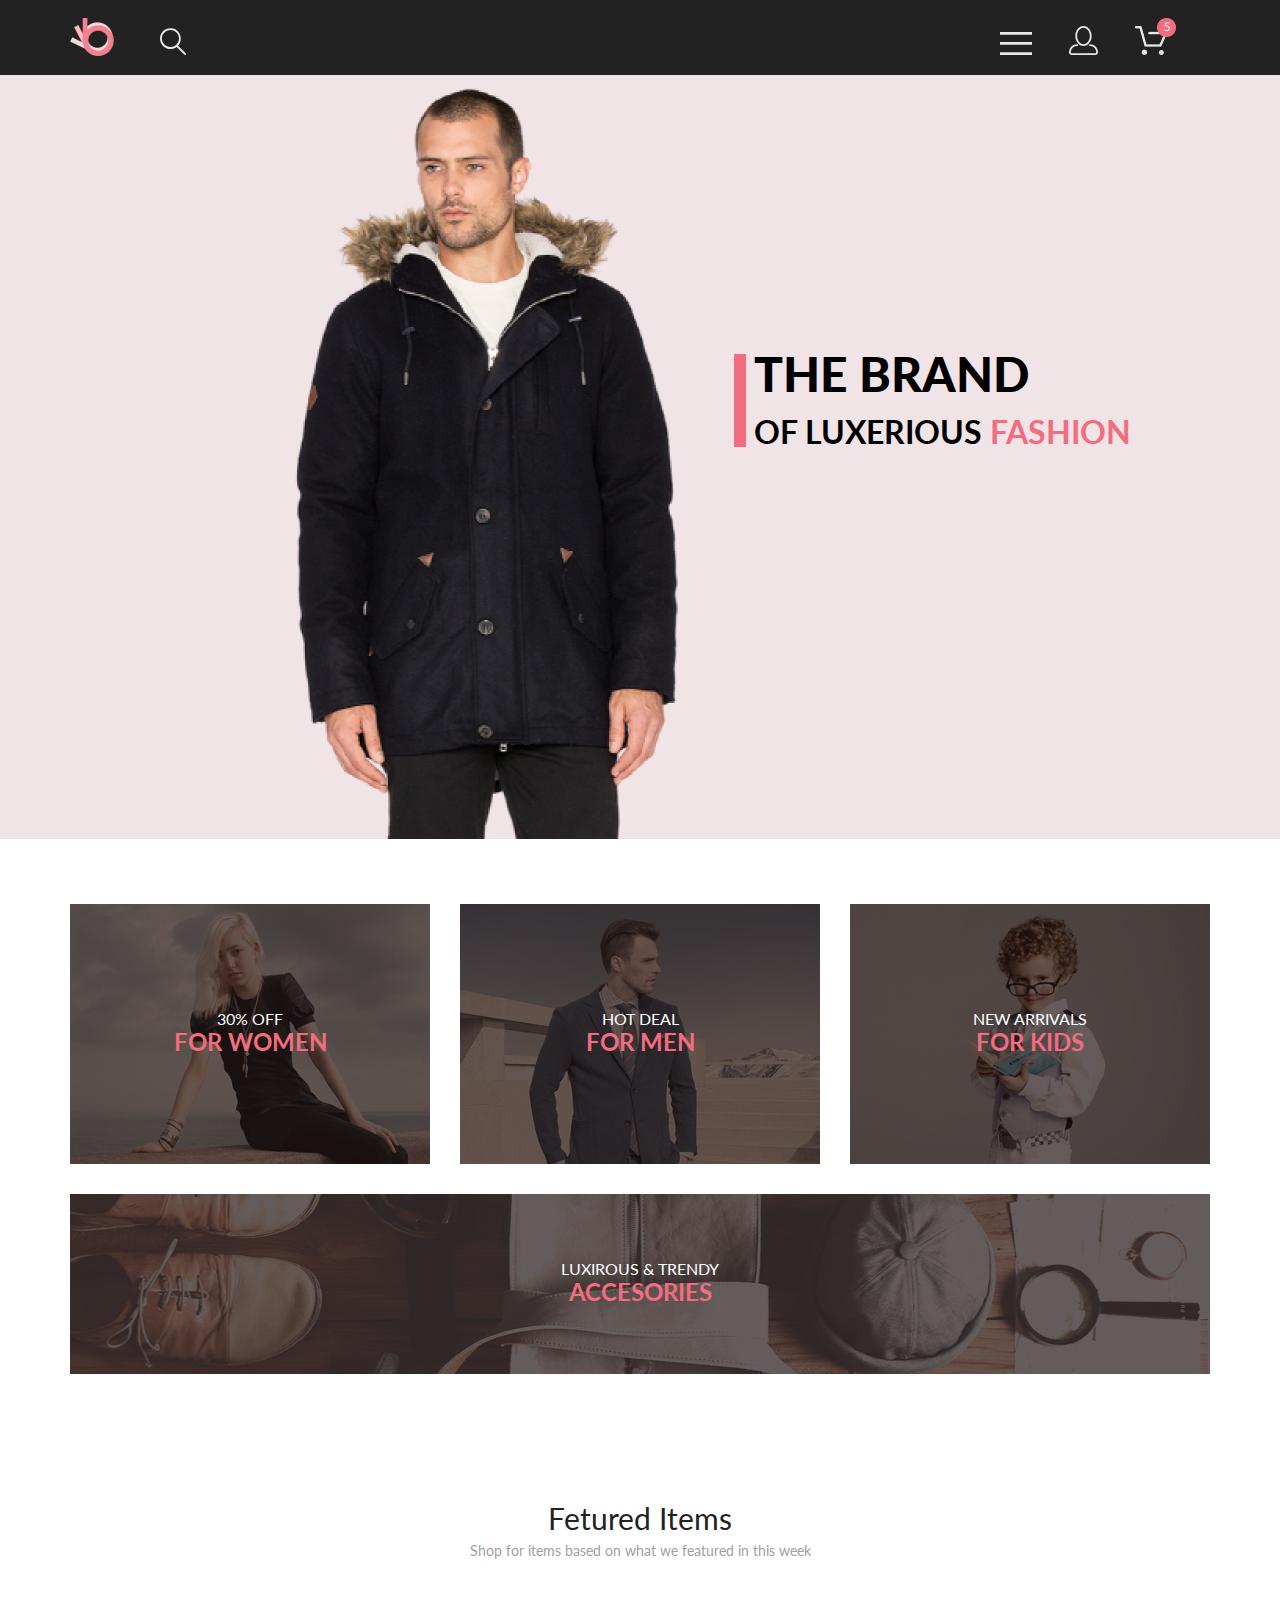
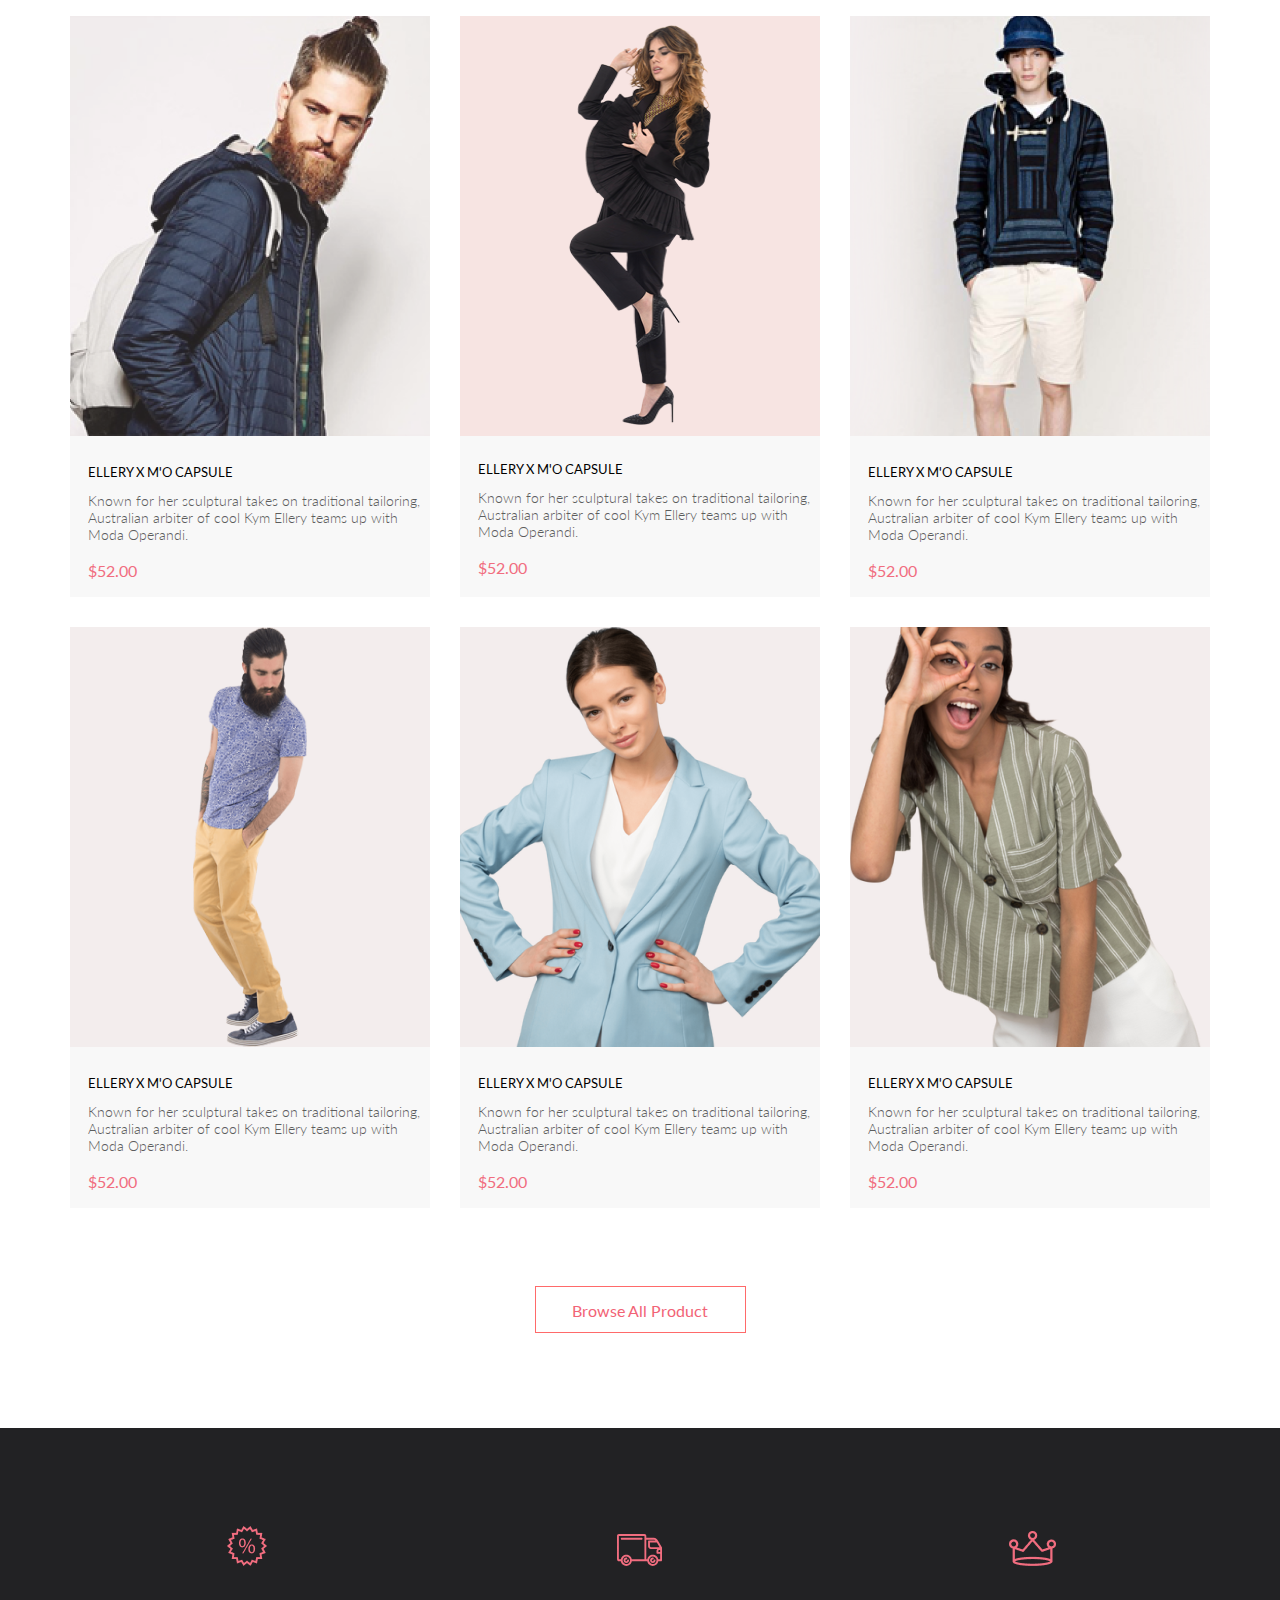
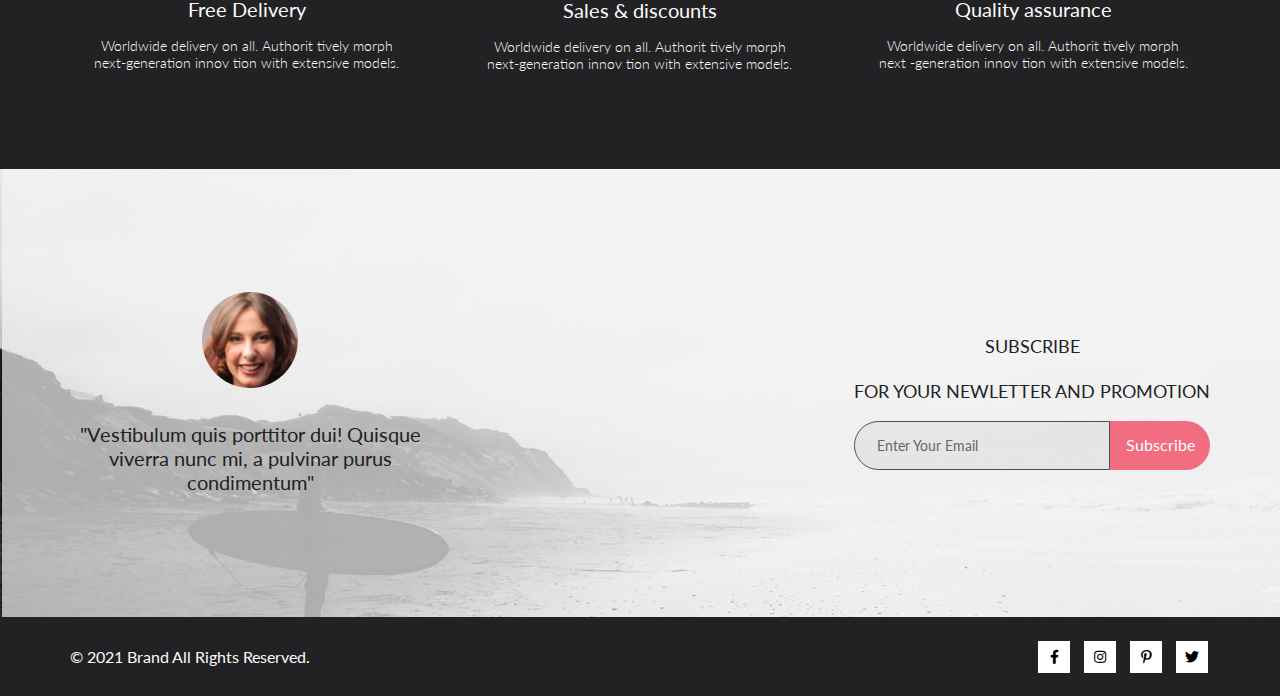
<file: index.html>
<!DOCTYPE html>
<html lang="en">
<head>
    <meta charset="UTF-8">
    <title>My magazine</title>
    <link rel="stylesheet" href="css/normolize.css">
    <link rel="stylesheet" href="css/fontawesome/all.min.css">
    <link rel="stylesheet" href="css/style.css">
</head>
<body>
<header class="nav">
    <div class="nav-menu container">
        <div class="nav-menu-left">
            <a class="nav-menu-left-item" href="index.html"><img src="img/logo.svg" alt="Логотип"></a>
            <a class="nav-menu-left-item" href="#"><img src="img/find.svg" alt="Поиск"></a>
        </div>
        <ul class="nav-menu-right">
            <li class="nav-menu-right-item">
                <button class="menu-btn"><img src="img/menu.svg" alt="Меню"></button>
            </li>
            <li class="nav-menu-right-item"><a href="#"><img src="img/user.svg" alt="Личный кабинет"></a>
            </li>
            <li class="nav-menu-right-item"><a href="#"><img src="img/cart.png" alt="Корзина"></a></li>
        </ul>
    </div>
</header>
<main>
    <section class="banner">
        <div class="banner-content container">
            <div class="brand-title">
                <h2 class="brand-logo-heading">THE BRAND</h2>
                <p class="brand-logo-parag">OF LUXERIOUS <span class="brand-logo-parag-last_word">FASHION</span></p>
            </div>
        </div>
    </section>
    <section class="main-top">
        <div class="flex container">
            <div class="main-top-item">
                <p class="main-top-parag">30% OFF</p>
                <h2 class="main-top-header-1">FOR WOMEN</h2>
            </div>
            <div class="main-top-item">
                <p class="main-top-parag">HOT DEAL</p>
                <h2 class="main-top-header-1">FOR MEN</h2>
            </div>
            <div class="main-top-item">
                <p class="main-top-parag">NEW ARRIVALS</p>
                <h2 class="main-top-header-1">FOR KIDS</h2>
            </div>
            <div class="main-top-item">
                <p class="main-top-parag">LUXIROUS & TRENDY</p>
                <h2 class="main-top-header-1">ACCESORIES</h2>
            </div>
        </div>
    </section>
    <section class="fetured container">
        <h2 class="fetured-heading">Fetured Items</h2>
        <p class="fetured-heading-parag">Shop for items based on what we featured in this week</p>
        <ul class="fetured-items container flex">
            <li class="fetured-item">
                <article>
                    <img src="img/fetured-item-img1.png" alt="фото товара">
                    <h2 class="fetured-item-name">Ellery x m'o capsule</h2>
                    <p class="fetured-item-text">Known for her sculptural takes on traditional tailoring, Australian
                        arbiter
                        of cool Kym Ellery teams up with Moda Operandi. </p>
                    <h2 class="fetured-item-price">$52.00</h2>
                </article>
            </li>
            <li class="fetured-item">
                <article>
                    <div class="fetured-item-img">
                        <img src="img/fetured-item-img2.png" alt="фото товара">
                    </div>
                    <h2 class="fetured-item-name">Ellery x m'o capsule</h2>
                    <p class="fetured-item-text">Known for her sculptural takes on traditional tailoring, Australian
                        arbiter
                        of cool Kym Ellery teams up with Moda Operandi. </p>
                    <h2 class="fetured-item-price">$52.00</h2>
                </article>
            </li>
            <li class="fetured-item">
                <article>
                    <img src="img/fetured-item-img3.png" alt="фото товара">
                    <h2 class="fetured-item-name">Ellery x m'o capsule</h2>
                    <p class="fetured-item-text">Known for her sculptural takes on traditional tailoring, Australian
                        arbiter
                        of cool Kym Ellery teams up with Moda Operandi. </p>
                    <h2 class="fetured-item-price">$52.00</h2>
                </article>
            </li>
            <li class="fetured-item">
                <article>
                    <img src="img/fetured-item-img4.png" alt="фото товара">
                    <h2 class="fetured-item-name">Ellery x m'o capsule</h2>
                    <p class="fetured-item-text">Known for her sculptural takes on traditional tailoring, Australian
                        arbiter
                        of cool Kym Ellery teams up with Moda Operandi. </p>
                    <h2 class="fetured-item-price">$52.00</h2>
                </article>
            </li>
            <li class="fetured-item">
                <article>
                    <img src="img/fetured-item-img5.png" alt="фото товара" class="img">
                    <h2 class="fetured-item-name">Ellery x m'o capsule</h2>
                    <p class="fetured-item-text">Known for her sculptural takes on traditional tailoring, Australian
                        arbiter
                        of cool Kym Ellery teams up with Moda Operandi. </p>
                    <h2 class="fetured-item-price">$52.00</h2>
                </article>
            </li>
            <li class="fetured-item">
                <article>
                    <img src="img/fetured-item-img6.png" alt="фото товара">
                    <h2 class="fetured-item-name">Ellery x m'o capsule</h2>
                    <p class="fetured-item-text">Known for her sculptural takes on traditional tailoring, Australian
                        arbiter
                        of cool Kym Ellery teams up with Moda Operandi. </p>
                    <h2 class="fetured-item-price">$52.00</h2>
                </article>
            </li>
        </ul>
        <a href="#" class="fetured-button">Browse All Product</a>
    </section>
    <section class="advantage">
        <ul class="advantage-list flex container">
            <li class="advantage-list-item">
                <article>
                    <img src="img/Sale.png" alt="sale">
                    <h2 class="ali-header">Free Delivery</h2>
                    <p class="ali-text">Worldwide delivery on all. Authorit tively morph next-generation innov tion with
                        extensive models.</p>
                </article>
            </li>
            <li class="advantage-list-item">
                <article>
                    <img src="img/delivery.svg" alt="sale">
                    <h2 class="ali-header">Sales & discounts</h2>
                    <p class="ali-text">Worldwide delivery on all. Authorit tively morph next-generation innov tion with
                        extensive models.</p>
                </article>
            </li>
            <li class="advantage-list-item">
                <article>
                    <img src="img/assurance.png" alt="sale">
                    <h2 class="ali-header">Quality assurance</h2>
                    <p class="ali-text">Worldwide delivery on all. Authorit tively morph next&nbsp-generation innov tion
                        with
                        extensive models.</p>
                </article>
            </li>
        </ul>
    </section>
</main>
<footer class="footer">
    <section class="subscribe">
        <div class="subscribe-items container flex">
            <div class="subscribe-item ">
                <img src="img/subscribe.png" alt="">
                <p class="subscribe-txt">&quot;Vestibulum quis porttitor dui! Quisque viverra nunc mi, a pulvinar purus
                    condimentum&quot;</p>
            </div>
            <form class="subscribe-item subscribe-form" action="">
                <header class="header-form">
                    <h2 class="header-form-h2">subscribe</h2>
                    <h2 class="header-form-h2">for your newletter and promotion</h2>
                    <input class="subscribe-form-input" type="button" value="Enter Your Email">
                    <button class="subscribe-form-button" type="submit">Subscribe</button>
                </header>
            </form>
        </div>
    </section>
    <section class="copyright">
        <div class="flex container copyright-items">
            <p class="copyright-item">&copy; 2021 Brand All Rights Reserved.</p>
            <div class="social">
                <ul class="social-items">
                    <li class="social-item flex"><span class="fab fa-facebook-f"></span></li>
                    <li class="social-item flex"><span class="fab fa-instagram"></span></li>
                    <li class="social-item flex"><span class="fab fa-pinterest-p"></span></li>
                    <li class="social-item flex"><i class="fab fa-twitter"></i></li>
                </ul>
            </div>
        </div>
    </section>
</footer>
</body>
</html>
</file>
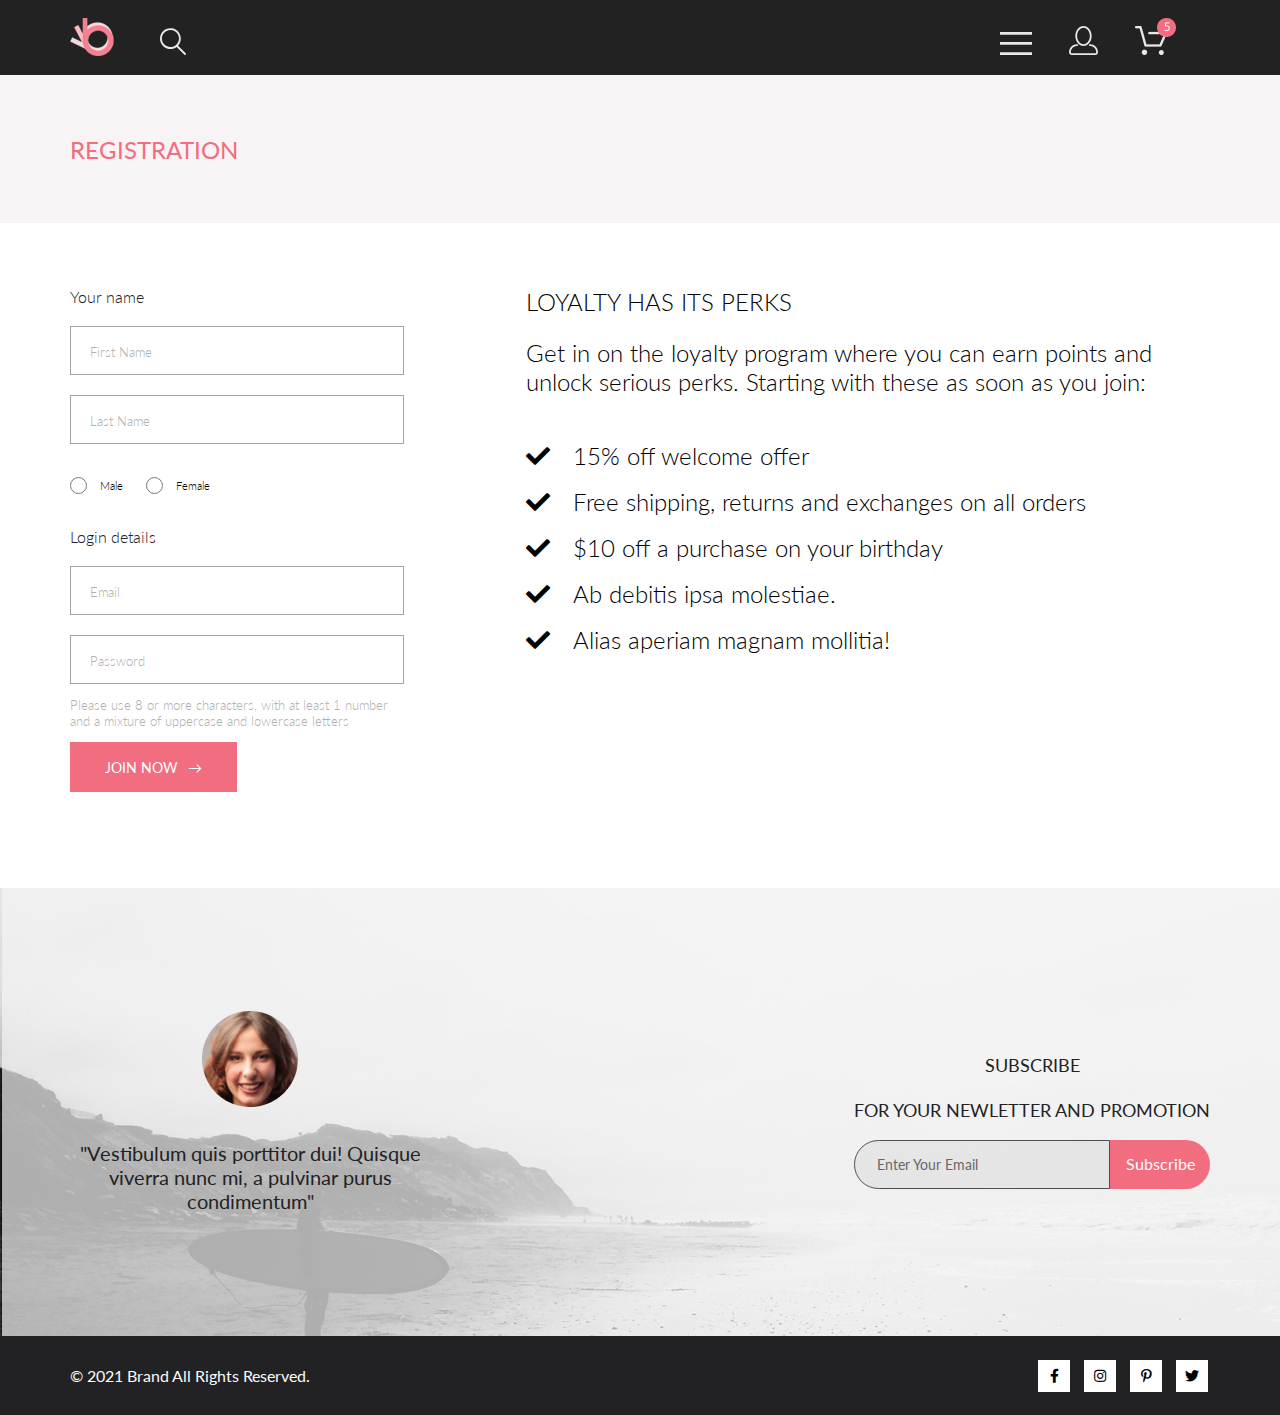
<file: registration.html>
<!DOCTYPE html>
<html lang="en">
<head>
    <meta charset="UTF-8">
    <title>registration</title>
    <link rel="stylesheet" href="css/normolize.css">
    <link rel="stylesheet" href="css/fontawesome/all.min.css">
    <link rel="stylesheet" href="css/style.css">
</head>
<body>
<header class="nav">
    <div class="nav-menu container">
        <div class="nav-menu-left">
            <a class="nav-menu-left-item" href="index.html"><img src="img/logo.svg" alt="Логотип"></a>
            <a class="nav-menu-left-item" href="#"><img src="img/find.svg" alt="Поиск"></a>
        </div>
        <ul class="nav-menu-right">
            <li class="nav-menu-right-item">
                <button class="menu-btn"><img src="img/menu.svg" alt="Меню"></button>
            </li>
            <li class="nav-menu-right-item"><a href="#"><img src="img/user.svg" alt="Личный кабинет"></a>
            </li>
            <li class="nav-menu-right-item"><a href="#"><img src="img/cart.png" alt="Корзина"></a></li>
        </ul>
    </div>
</header>
<main>
    <section class="catalog-banner">
        <div class="catalog-banner-content container flex">
            <h2 class="catalog-banner-txt">registration</h2>
        </div>
    </section>
    <section class="registration_content container flex">
        <form action="#" class="form_registration">
            <h2 class="head_part">Your name</h2>
            <div class="username">
                <input class="input_username" type="text" placeholder="First Name">
                <input class="input_username" type="text" placeholder="Last Name">
                <div class="gender">
                    <input class="gender_male" type="radio" name="gender" id="male">
                    <label for="male">Male</label>
                    <input class="gender_female" type="radio" name="gender" id="female">
                    <label for="female">Female</label>
                </div>
            </div>
            <h2 class="head_part">Login details</h2>
            <div class="login">
                <input class="input_login" type="email" placeholder="Email">
                <input class="input_login" type="password" placeholder="Password">
                <p class="reg_txt">Please use 8 or more characters, with at least 1 number and a mixture of uppercase
                    and
                    lowercase letters</p>
            </div>
            <button class="reg_button" type="submit"><span class="reg_button_txt">join now</span></button>
        </form>
        <div class="content-txt">
            <h2 class="content_txt_head">Loyalty has its perks</h2>
            <p class="content-parag">Get in on the loyalty program where you can earn points and unlock serious perks.
                Starting with these as
                soon as you join:</p>
            <ul class="reg_content_list">
                <li class="reg_content_item">15% off welcome offer
                </li>
                <li class="reg_content_item">Free shipping, returns and exchanges on all orders
                </li>
                <li class="reg_content_item">$10 off a purchase on your birthday
                </li>
                <li class="reg_content_item">Ab debitis ipsa molestiae.</li>
                <li class="reg_content_item">Alias aperiam magnam mollitia!</li>
            </ul>
        </div>
    </section>
</main>
<footer class="footer">
    <section class="subscribe">
        <div class="subscribe-items container flex">
            <div class="subscribe-item ">
                <img src="img/subscribe.png" alt="">
                <p class="subscribe-txt">&quot;Vestibulum quis porttitor dui! Quisque viverra nunc mi, a pulvinar purus
                    condimentum&quot;</p>
            </div>
            <form class="subscribe-item subscribe-form" action="">
                <header class="header-form">
                    <h2 class="header-form-h2">subscribe</h2>
                    <h2 class="header-form-h2">for your newletter and promotion</h2>
                    <input class="subscribe-form-input" type="button" value="Enter Your Email">
                    <button class="subscribe-form-button" type="submit">Subscribe</button>
                </header>
            </form>
        </div>
    </section>
    <section class="copyright">
        <div class="flex container copyright-items">
            <p class="copyright-item">&copy; 2021 Brand All Rights Reserved.</p>
            <div class="social">
                <ul class="social-items">
                    <li class="social-item flex"><span class="fab fa-facebook-f"></span></li>
                    <li class="social-item flex"><span class="fab fa-instagram"></span></li>
                    <li class="social-item flex"><span class="fab fa-pinterest-p"></span></li>
                    <li class="social-item flex"><i class="fab fa-twitter"></i></li>
                </ul>
            </div>
        </div>
    </section>
</footer>
</body>
</html>
</file>
<file: css/normolize.css>
html {
    line-height: 1.15; /* 1 */
    -webkit-text-size-adjust: 100%; /* 2 */
}

/* Sections
   ========================================================================== */

/**
 * Remove the margin in all browsers.
 */

body {
    margin: 0;
}

/**
 * Render the `main` element consistently in IE.
 */

main {
    display: block;
}

/**
 * Correct the font size and margin on `h1` elements within `section` and
 * `article` contexts in Chrome, Firefox, and Safari.
 */

h1 {
    font-size: 2em;
    margin: 0.67em 0;
}

/* Grouping content
   ========================================================================== */

/**
 * 1. Add the correct box sizing in Firefox.
 * 2. Show the overflow in Edge and IE.
 */

hr {
    box-sizing: content-box; /* 1 */
    height: 0; /* 1 */
    overflow: visible; /* 2 */
}

/**
 * 1. Correct the inheritance and scaling of font size in all browsers.
 * 2. Correct the odd `em` font sizing in all browsers.
 */

pre {
    font-family: monospace, monospace; /* 1 */
    font-size: 1em; /* 2 */
}

/* Text-level semantics
   ========================================================================== */

/**
 * Remove the gray background on active links in IE 10.
 */

a {
    background-color: transparent;
}

/**
 * 1. Remove the bottom border in Chrome 57-
 * 2. Add the correct text decoration in Chrome, Edge, IE, Opera, and Safari.
 */

abbr[title] {
    border-bottom: none; /* 1 */
    text-decoration: underline; /* 2 */
    text-decoration: underline dotted; /* 2 */
}

/**
 * Add the correct font weight in Chrome, Edge, and Safari.
 */

b,
strong {
    font-weight: bolder;
}

/**
 * 1. Correct the inheritance and scaling of font size in all browsers.
 * 2. Correct the odd `em` font sizing in all browsers.
 */

code,
kbd,
samp {
    font-family: monospace, monospace; /* 1 */
    font-size: 1em; /* 2 */
}

/**
 * Add the correct font size in all browsers.
 */

small {
    font-size: 80%;
}

/**
 * Prevent `sub` and `sup` elements from affecting the line height in
 * all browsers.
 */

sub,
sup {
    font-size: 75%;
    line-height: 0;
    position: relative;
    vertical-align: baseline;
}

sub {
    bottom: -0.25em;
}

sup {
    top: -0.5em;
}

/* Embedded content
   ========================================================================== */

/**
 * Remove the border on images inside links in IE 10.
 */

img {
    border-style: none;
}

/* Forms
   ========================================================================== */

/**
 * 1. Change the font styles in all browsers.
 * 2. Remove the margin in Firefox and Safari.
 */

button,
input,
optgroup,
select,
textarea {
    font-family: inherit; /* 1 */
    font-size: 100%; /* 1 */
    line-height: 1.15; /* 1 */
    margin: 0; /* 2 */
}

/**
 * Show the overflow in IE.
 * 1. Show the overflow in Edge.
 */

button,
input { /* 1 */
    overflow: visible;
}

/**
 * Remove the inheritance of text transform in Edge, Firefox, and IE.
 * 1. Remove the inheritance of text transform in Firefox.
 */

button,
select { /* 1 */
    text-transform: none;
}

/**
 * Correct the inability to style clickable types in iOS and Safari.
 */

button,
[type="button"],
[type="reset"],
[type="submit"] {
    -webkit-appearance: button;
}

/**
 * Remove the inner border and padding in Firefox.
 */

button::-moz-focus-inner,
[type="button"]::-moz-focus-inner,
[type="reset"]::-moz-focus-inner,
[type="submit"]::-moz-focus-inner {
    border-style: none;
    padding: 0;
}

/**
 * Restore the focus styles unset by the previous rule.
 */

button:-moz-focusring,
[type="button"]:-moz-focusring,
[type="reset"]:-moz-focusring,
[type="submit"]:-moz-focusring {
    outline: 1px dotted ButtonText;
}

/**
 * Correct the padding in Firefox.
 */

fieldset {
    padding: 0.35em 0.75em 0.625em;
}

/**
 * 1. Correct the text wrapping in Edge and IE.
 * 2. Correct the color inheritance from `fieldset` elements in IE.
 * 3. Remove the padding so developers are not caught out when they zero out
 *    `fieldset` elements in all browsers.
 */

legend {
    box-sizing: border-box; /* 1 */
    color: inherit; /* 2 */
    display: table; /* 1 */
    max-width: 100%; /* 1 */
    padding: 0; /* 3 */
    white-space: normal; /* 1 */
}

/**
 * Add the correct vertical alignment in Chrome, Firefox, and Opera.
 */

progress {
    vertical-align: baseline;
}

/**
 * Remove the default vertical scrollbar in IE 10+.
 */

textarea {
    overflow: auto;
}

/**
 * 1. Add the correct box sizing in IE 10.
 * 2. Remove the padding in IE 10.
 */

[type="checkbox"],
[type="radio"] {
    box-sizing: border-box; /* 1 */
    padding: 0; /* 2 */
}

/**
 * Correct the cursor style of increment and decrement buttons in Chrome.
 */

[type="number"]::-webkit-inner-spin-button,
[type="number"]::-webkit-outer-spin-button {
    height: auto;
}

/**
 * 1. Correct the odd appearance in Chrome and Safari.
 * 2. Correct the outline style in Safari.
 */

[type="search"] {
    -webkit-appearance: textfield; /* 1 */
    outline-offset: -2px; /* 2 */
}

/**
 * Remove the inner padding in Chrome and Safari on macOS.
 */

[type="search"]::-webkit-search-decoration {
    -webkit-appearance: none;
}

/**
 * 1. Correct the inability to style clickable types in iOS and Safari.
 * 2. Change font properties to `inherit` in Safari.
 */

::-webkit-file-upload-button {
    -webkit-appearance: button; /* 1 */
    font: inherit; /* 2 */
}

/* Interactive
   ========================================================================== */

/*
 * Add the correct display in Edge, IE 10+, and Firefox.
 */

details {
    display: block;
}

/*
 * Add the correct display in all browsers.
 */

summary {
    display: list-item;
}

/* Misc
   ========================================================================== */

/**
 * Add the correct display in IE 10+.
 */

template {
    display: none;
}

/**
 * Add the correct display in IE 10.
 */

[hidden] {
    display: none;
}
</file>
<file: css/style.css>
@import url('https://fonts.googleapis.com/css2?family=Lato:wght@300;400;700;900&display=swap');
@import "fontawesome/all.min.css";

html {
    width: 100%;
}

body {
    font-family: Lato;
    margin: 0;
    padding: 0;
}


/* Меню сайта*/
.nav {
    height: 75px;
    background: #222222;
}

.nav-menu {
    height: 100%;
    padding-top: 18px;
    display: flex;
    justify-content: space-between;
}


.nav-menu-left {
    list-style: none;
    margin: 0;
    padding: 0;
}

.container {
    max-width: 1140px;
    margin: 0 auto;
    box-sizing: border-box;
}

.nav-menu-left-item {
    display: inline;
    margin-right: 41px;
}

.nav-menu-right {
    list-style: none;
    margin: 0;
    padding: 0;
}

.nav-menu-right-item {
    display: inline;
    margin-right: 33px;
}

.menu-btn {
    background-color: transparent;
    border: none;
    padding: 0;
    margin: 0;
}

/*Шапка сайта*/

.banner {
    background: #F1E4E6;
    margin: 0;
    padding: 0;
    width: 100%;
}

.banner-content {
    width: 100%;
    background-image: url('../img/removebg-preview.png');
    background-repeat: no-repeat;
    background-position: left;
    padding: 0;
    height: 764px;
}

.brand-title {
    top: 270px;
    left: 60%;
    max-width: 377px;
    box-sizing: border-box;
    position: relative;
}


.brand-title::before {
    content: "";
    display: block;
    top: 9px;
    left: -20px;
    width: 12px;
    height: 93px;
    background-color: #f16d7f;
    position: absolute;
}

.brand-logo-heading {
    text-align: left;
    font-weight: 900;
    font-size: 48px;
    line-height: 58px;
    padding: 0;
    margin: 0;
}

.brand-logo-parag {
    text-align: left;
    font-weight: 700;
    font-size: 32px;
    line-height: 58px;
    padding: 0;
    margin: 0;
}

.brand-logo-parag-last_word {
    color: #F16D7F;
}

/*Основной контент*/

.main-top {
    margin-bottom: 96px;
    padding: 65px 0 30px;
}

.flex {
    display: flex;
    justify-content: space-between;
    flex-wrap: wrap;
    text-align: center;
}


.main-top-item:nth-child(1), .main-top-item:nth-child(2), .main-top-item:nth-child(3) {
    width: 360px;
    height: 260px;
    box-sizing: border-box;
    margin: 0 0 30px 0;
    padding: 105px 103px;
}

/*.main-top-item:nth-child(1), .main-top-item:nth-child(2) {*/
/*    margin-right: 30px;*/
/*}*/

.main-top-item:nth-child(1) {
    background-image: url("../img/main-top-item1.jpg");
    background-repeat: no-repeat;
}

.main-top-item:nth-child(2) {
    background-image: url("../img/main-top-item2.jpg");
    background-repeat: no-repeat;
}

.main-top-item:nth-child(3) {
    background-image: url("../img/main-top-item3.jpg");
    background-repeat: no-repeat;
}

.main-top-item:nth-child(4) {
    width: 100%;
    height: 180px;
    background-image: url("../img/main-top-item4.jpg");
    background-repeat: no-repeat;
    padding: 65px 0;
    box-sizing: border-box;
}

.main-top-parag {
    margin: 0;
    font-size: 16px;
    line-height: 19px;
    color: #FFFFFF;
}

.main-top-header-1 {
    margin: 0;
    font-size: 24px;
    line-height: 28px;
    color: #F16D7F;
}

/*Fetured*/

.fetured {
    padding-bottom: 95px;
}

.fetured-heading {
    margin: 0 0 6px 0;
    padding: 0;
    text-align: center;
    font-weight: 400;
    font-size: 30px;
    line-height: 36px;
    color: #222222;
}

.fetured-heading-parag {
    margin: 0 0 57px 0;
    text-align: center;
    font-weight: 400;
    font-size: 14px;
    line-height: 17px;
    color: #9F9F9F;
}

/*Fetured items*/

.fetured-items {
    margin: 0 0 48px;
    padding: 0;

}

.fetured-item {
    list-style: none;
    width: 360px;
    height: 581px;
    box-sizing: border-box;
    margin: 0 0 30px 0;
    background: #F8F8F8;
    text-align: left;
}


.fetured-item-img {
    height: 420px;
    padding: 9px 0 11px;
    box-sizing: border-box;
    text-align: center;
    background: #F7E4E2;
}

.fetured-item-text, .fetured-item-name, .fetured-item-price {
    padding-left: 18px;
    box-sizing: border-box;
}

.fetured-item-name {
    margin: 0;
    padding-top: 25px;
    text-transform: uppercase;
    font-weight: 400;
    font-size: 13px;
    line-height: 16px;
    color: #000000;
}

.fetured-item-text {
    margin: 0;
    padding: 12px 0 18px 18px;
    font-weight: 300;
    font-size: 14px;
    line-height: 17px;
    color: #5D5D5D;
}

.fetured-item-price {
    margin: 0;
    padding-bottom: 20px;
    font-weight: 400;
    font-size: 16px;
    line-height: 19px;
    color: #F16D7F;
}

.fetured-button {
    display: block;
    text-decoration: none;
    text-align: center;
    margin: 0 auto;
    padding: 14px 0;
    box-sizing: border-box;
    width: 211px;
    height: 47px;
    border: 1px solid #FF6A6A;
    font-weight: 400;
    font-size: 16px;
    line-height: 19px;
    color: #F26376;
}

.fetured-button:hover {
    background: #F16D7F;
    color: #FFFFFF;
}

/*Advantage*/

.advantage {
    background: #222224;
    height: 341px;
    padding: 0;
    margin: 0;
}

.advantage-list {
    flex-direction: row;
    align-items: center;
    height: 100%;
    padding: 0;
}

.advantage-list-item {
    margin: 0;
    padding: 0;
    width: 31%;
    list-style: none;
}

.advantage-list-item:nth-child(2) {
    margin: 0 30px;
    padding-top: 9px;
}

.advantage-list-item:nth-child(3) {
    padding-top: 5px;
}

.ali-header {
    padding: 28px 0 16px;
    margin: 0;
    font-weight: 400;
    font-size: 19.96px;
    line-height: 24px;
    color: #FBFBFB;
}

.ali-text {
    padding: 0 20px;
    margin: 0;
    word-wrap: break-word;
    font-weight: 300;
    font-size: 14px;
    line-height: 17px;
    text-align: center;
    color: #FBFBFB;
}

/*Footer*/

.subscribe {
    height: 448px;
    background-image: url("../img/bg-footer.jpg");
    background-repeat: no-repeat;
    background-size: cover;
}

.subscribe-items {
    align-items: center;
    justify-content: space-between;
    height: 100%;
}

.subscribe-item:nth-child(1) {
    max-width: 360px;
    margin: 0;
    padding: 0;
}

.subscribe-txt {
    margin: 0;
    padding: 30px 0 0;
    font-style: normal;
    font-weight: normal;
    font-size: 20px;
    line-height: 24px;
    text-align: center;
    color: #222224;
}

.header-form {
    text-transform: uppercase;
}

.header-form-h1 {
    font-style: normal;
    font-weight: bold;
    font-size: 24px;
    line-height: 167.2%;
    text-align: center;
    color: #222224;
}

.header-form-h2 {
    font-weight: normal;
    font-size: 18px;
    line-height: 167.2%;
    color: #222224;
}

.subscribe-form-input {
    display: block;
    float: left;
    margin: 0;
    width: 256px;
    height: 49px;
    border-radius: 171px 0 0 171px;
    border: 1px solid #000000;
    background: #E1E1E1;
    text-align: left;
    padding: 0 0 0 22px;
    font-style: normal;
    font-weight: normal;
    font-size: 14px;
    line-height: 17px;
    color: #222224;
    opacity: 0.67;
}

.subscribe-form-button {
    margin: 0;
    padding: 0;;
    width: 100px;
    height: 49px;
    border-radius: 0 171px 171px 0;
    border: 0 solid #000000;
    background: #F16D7F;
    color: #FFFFFF;
}

/*Copyright*/

.copyright {
    width: 100%;
    height: 79px;
    background: #222224;
}

.copyright-items {
    height: 100%;
    align-items: center;
}

.copyright-item {
    font-weight: 400;
    font-size: 16px;
    line-height: 19px;
    color: #FBFBFB;
}

/*Social*/

.social-items {
    display: flex;
    justify-content: center;
}

.social-item {
    background: #FFF;
    font-size: 14px;
    color: #000;
    margin: 0 7px;
    justify-content: center;
    align-items: center;
    list-style: none;
    width: 32px;
    height: 32px;
}

.social-item:hover {
    background: #F16D7F;
    color: #FFF;
}

.social-item:last-child {
    margin-right: 2px;

}


/*CATALOG*/


/*catalog baner*/

.catalog-banner {
    margin: 0;
    padding: 0;
    height: 148px;
    background: #F8F3F4;
    align-items: center;
}

.catalog-banner-content {
    height: 100%;
}

.catalog-banner-txt {
    display: flex;
    justify-content: center;
    align-items: center;
    text-transform: uppercase;
    font-weight: 400;
    font-size: 24px;
    line-height: 29px;
    color: #F16D7F;

}

/*catalog nav*/

.catalog-nav {
    height: 100%;
    display: flex;
    justify-content: center;
    align-items: center;
}

.catalog-nav-list {
    display: flex;
    justify-content: center;
    align-items: center;
    margin: 0;
    padding: 0;
}

.catalog-nav-item {
    list-style: none;
}

.catalog-nav-link {
    margin: 0;
    padding: 0;
    text-decoration: none;
    text-transform: uppercase;
    font-weight: 300;
    font-size: 14px;
    line-height: 17px;
    color: #636363;
}


.catalog-nav-item::after {
    content: "/";
    color: #636363;
    padding: 0 3px;
}

.catalog-nav-item:last-child .catalog-nav-link {
    font-weight: bold;
    font-size: 14px;
    line-height: 17px;
    color: #F16D7F;
}


.catalog-nav-item:nth-child(2) {
    box-sizing: border-box;
    padding: 0 3px;
}

.catalog-nav-item:last-child::after {
    content: "";
    color: #636363;
    padding: 0 3px;
}

/*catalog fetures items*/

.catalog-list {
    margin: 0 auto;
    padding: 12px 14px;
    max-width: 282px;
    text-align: center;
    border: 1px solid #EBEBEB;
}

.catalog-list-item {
    list-style: none;
}

.catalog-list-link {
    text-decoration: none;
    color: #EBEBEB;

}

.catalog-list:before {
    font-family: "Font Awesome 5 Free";
    font-weight: 900;
    content: "\f104";
    padding: 0 3px;
}

.catalog-list:after {
    font-family: "Font Awesome 5 Free";
    font-weight: 900;
    content: "\f105";
    padding: 0 3px;
}

/*PRODUCT*/

.carousel {
    width: 100%;
    background: #F7F7F7;
    align-items: center;
}

.carousel-img {
    display: flex;
    justify-content: center;
    padding: 11px 0 42px;
}

.carousel-click {
    margin: 0;
    padding: 0;
    border: none;
    display: flex;
    max-width: 47px;
    width: 100%;
    height: 47px;
    background: rgba(42, 42, 42, 0.15);
    align-items: center;
    justify-content: center;
    font-size: 31px;
    font-weight: bold;
}

.carousel-click:last-child {
    color: #F16D7F;
}

/*product description*/

.product-description {
    height: 601px;
}

.product-form {
    margin: 0;
    padding: 64px 250px;
    box-sizing: border-box;
    text-align: center;
    z-index: 2;
    height: 100%;
    background: #ffffff;
    position: relative;
    top: -50px;
    border: 1px solid #EAEAEA;
}

.product-form hr {
    border: 1px solid #EAEAEA;
    margin: 0;
}

.product-form-head {
    text-transform: uppercase;
    font-weight: 300;
    font-size: 14px;
    line-height: 17px;
    color: #F16D7F;
}

.product-form-head::after {
    content: "";
    border: 1px solid #EF5B70;
    background: #EF5B70;
    position: relative;
    margin: 12px auto;
    display: block;
    height: 3px;
    width: 63px;
}

.text-head {
    margin: 0;
    text-transform: uppercase;
    font-weight: 300;
    font-size: 18px;
    line-height: 22px;
    color: #4D4D4D;
}

.form_text {
    margin: 0 auto;
    padding: 48px 0 32px;
    max-width: 555px;
    text-align: center;
    font-weight: 300;
    font-size: 14px;
    line-height: 17px;
    color: #5E5E5E;
}

.price_txt {
    margin: 0 auto;
    padding: 0 0 65px;
    font-weight: 300;
    font-size: 24px;
    line-height: 29px;
    color: #EF5B70;
}

.prod_form_list {
    justify-content: space-around;
    list-style: none;
    text-transform: uppercase;
    margin: 0 auto;
    padding: 65px 0 49px;
}

.prod_form_button {
    margin: 0 auto;
    padding: 14px 56px 14px 72px;
    border: 1px solid #FF6A6A;
    background: #FFF;
    font-weight: 400;
    font-size: 16px;
    line-height: 19px;
    color: #F26376;
}

/*CART*/

.cart-content {
    flex-wrap: wrap;
    padding: 96px 0 128px;
    box-sizing: border-box;
}

.cart-items {
    display: flex;
    flex-direction: column;
    margin: 0;
    padding: 0;
}

.cart-item {
    box-shadow: 23px 23px 20px #E5E5E5;
    position: relative;
    margin: 0 0 40px;
    list-style: none;
    display: flex;
    width: 100%;
    height: 306px;
}

.cart-item:last-child {
    margin: 0;
}


.cart-item-img {
    display: block;
}

.cart-item-direction {
    text-align: left;
    text-wrap: none;
    padding: 22px 31px;
    box-sizing: border-box;
    height: 100%;
}

.cart-item-heading {
    margin: 0 0 42px;
    padding: 0;
    max-width: 262px;
    width: 100%;
    text-transform: uppercase;
    font-weight: 400;
    font-size: 24px;
    line-height: 29px;
    color: #222222;
}

.cart-item-option-txt {
    margin: 6px 0;
    padding: 0;
    box-sizing: border-box;
    font-weight: 400;
    font-size: 22px;
    line-height: 26px;
    color: #575757;
}

.close {
    position: absolute;
    right: 30px;
    top: 20px;
    width: 15px;
    height: 15px;
    opacity: 0.3;
}
.close:hover {
    opacity: 1;
}
.close:before, .close:after {
    position: absolute;
    left: 15px;
    content: ' ';
    height: 20px;
    width: 2px;
    background-color: #333;
}
.close:before {
    transform: rotate(45deg);
}
.close:after {
    transform: rotate(-45deg);
}


.price-txt {
    color: #EF5B70;
}

.quantity-txt {
    margin-left: 24px;
    border: 1px solid #EAEAEA;
    padding: 0 16px;
    box-sizing: border-box;
}

.cart-buttons {
    padding-top: 72px;
    box-sizing: border-box;
}

.cart-button {
    text-transform: uppercase;
    background: #FFF;
    padding: 16px 40px;
    border: 1px solid #A4A4A4;
    font-weight: 300;
    font-size: 14px;
    line-height: 17px;
    color: #000000;
}

/*cart form*/

.cart-form {
    display: flex;
    flex-direction: column;
    text-align: left;
    margin-bottom: 57px;
}

.form-header {
    text-transform: uppercase;
    font-weight: 300;
    font-size: 16px;
    line-height: 19px;
    color: #222222;
}

.input-txt {
    display: flex;
    flex-direction: column;
}

.cart-cell {
    flex-direction: column;
}

.cart-form-input {
    width: 360px;
    height: 45px;
    padding: 14px 16px;
    box-sizing: border-box;
    border: 1px solid #A4A4A4;
}

.form-button {
    display: block;
    margin: 24px auto 0 0;

    padding: 10px 14px;
    font-weight: 300;
    font-size: 11px;
    line-height: 13px;
    color: #4A4A4A;
}

.cart-form-input:nth-child(2) {
    margin: 21px 0;
}

.cart-form-input::placeholder {
    font-weight: 300;
    font-size: 13px;
    line-height: 16px;
    color: #222222;
}

.grand-total {
    box-sizing: border-box;
    padding: 39px 43px 42px;
    height: 214px;
    max-width: 360px;
    width: 100%;
    background: #F5F3F3;
    text-transform: uppercase;
    text-align: right;
}

.sub_total {
    font-weight: 400;
    font-size: 11px;
    line-height: 13px;
    color: #4A4A4A
}

.grand_total {
    font-weight: 300;
    font-size: 16px;
    line-height: 19px;
    color: #222222;
}

hr {
    background: rgba(226, 226, 226, 1);
}

.grand_button {
    border: none;
    box-sizing: border-box;
    margin: 0 auto;
    padding: 15px 42px;
    width: 100%;
    background: #F16D7F;
    text-transform: uppercase;
    font-weight: 300;
    font-size: 16px;
    line-height: 19px;
    color: #FFF;
}

/*REGISTRATION*/

.form_registration {
    margin: 0;
    padding: 0;
    max-width: 360px;
    text-align: left;
}

.registration_content {
    justify-content: space-between;
    flex-wrap: nowrap;
    box-sizing: border-box;
    padding: 64px 0 96px;
}

.username, .login {
    display: flex;
    flex-direction: column;
}

.head_part {
    margin: 0;
    text-align: left;
    padding-bottom: 20px;
    font-weight: 300;
    font-size: 16px;
    line-height: 19px;
    color: #222222;
}

.input_username, .input_login {
    max-width: 360px;
    width: 100%;
    height: 45px;
    text-align: left;
    border: 1px solid #A4A4A4;
}

.gender {
    text-align: left;
    margin: 33px 0 31px;
    font-weight: 300;
    font-size: 11px;
    line-height: 13px;
    color: #000000;
}

.gender_male, .gender_female {
    max-width: 17px;
    width: 100%;
    height: 17px;
}

.reg_txt {
    font-weight: 300;
    font-size: 13px;
    line-height: 16px;
    color: #B1B1B1;
}

.reg_button {
    padding: 16px 29px;
    box-sizing: border-box;
    width: 167px;
    height: 50px;
    text-transform: uppercase;
    border: none;
    color: #FFF;
    background: #F16D7F;
    font-weight: 400;
    font-size: 14px;
    line-height: 17px;
}

.gender label {
    margin: 0 20px 0 10px;
    box-sizing: border-box;
    position: relative;
    top: -4px;
}

.reg_button_txt::after {
    content: "\2192";
    margin-left: 10px;
}

.input_username:first-child, .input_login:first-child {
    margin-bottom: 20px;
}

.input_username::placeholder, .input_login::placeholder {
    padding: 12px 0 15px 17px;
    font-weight: 300;
    font-size: 13px;
    line-height: 16px;
    color: #B1B1B1;
}

.content-txt {
    margin: 0;
    padding: 0 0 0 128px;
    text-align: left;
    font-weight: 300;
    font-size: 24px;
    line-height: 29px;
    color: #000000;
}

.content_txt_head {
    margin: 0;
    text-transform: uppercase;
    font-weight: 300;
    font-size: 24px;
    line-height: 29px;
    color: #000000;
}

.content-parag {
    margin: 0;
    padding: 22px 0 0;
}

.reg_content_list {
    padding: 0;
    list-style: none;
}

.reg_content_item {
    padding: 16px 0 0;
    box-sizing: border-box;
}

.reg_content_item:first-child {
    padding: 21px 0 0;
}

.reg_content_item::before {
    font-family: "Font Awesome 5 Free";
    font-weight: 900;
    content: "\f00c";
    padding-right: 23px;
}
</file>
